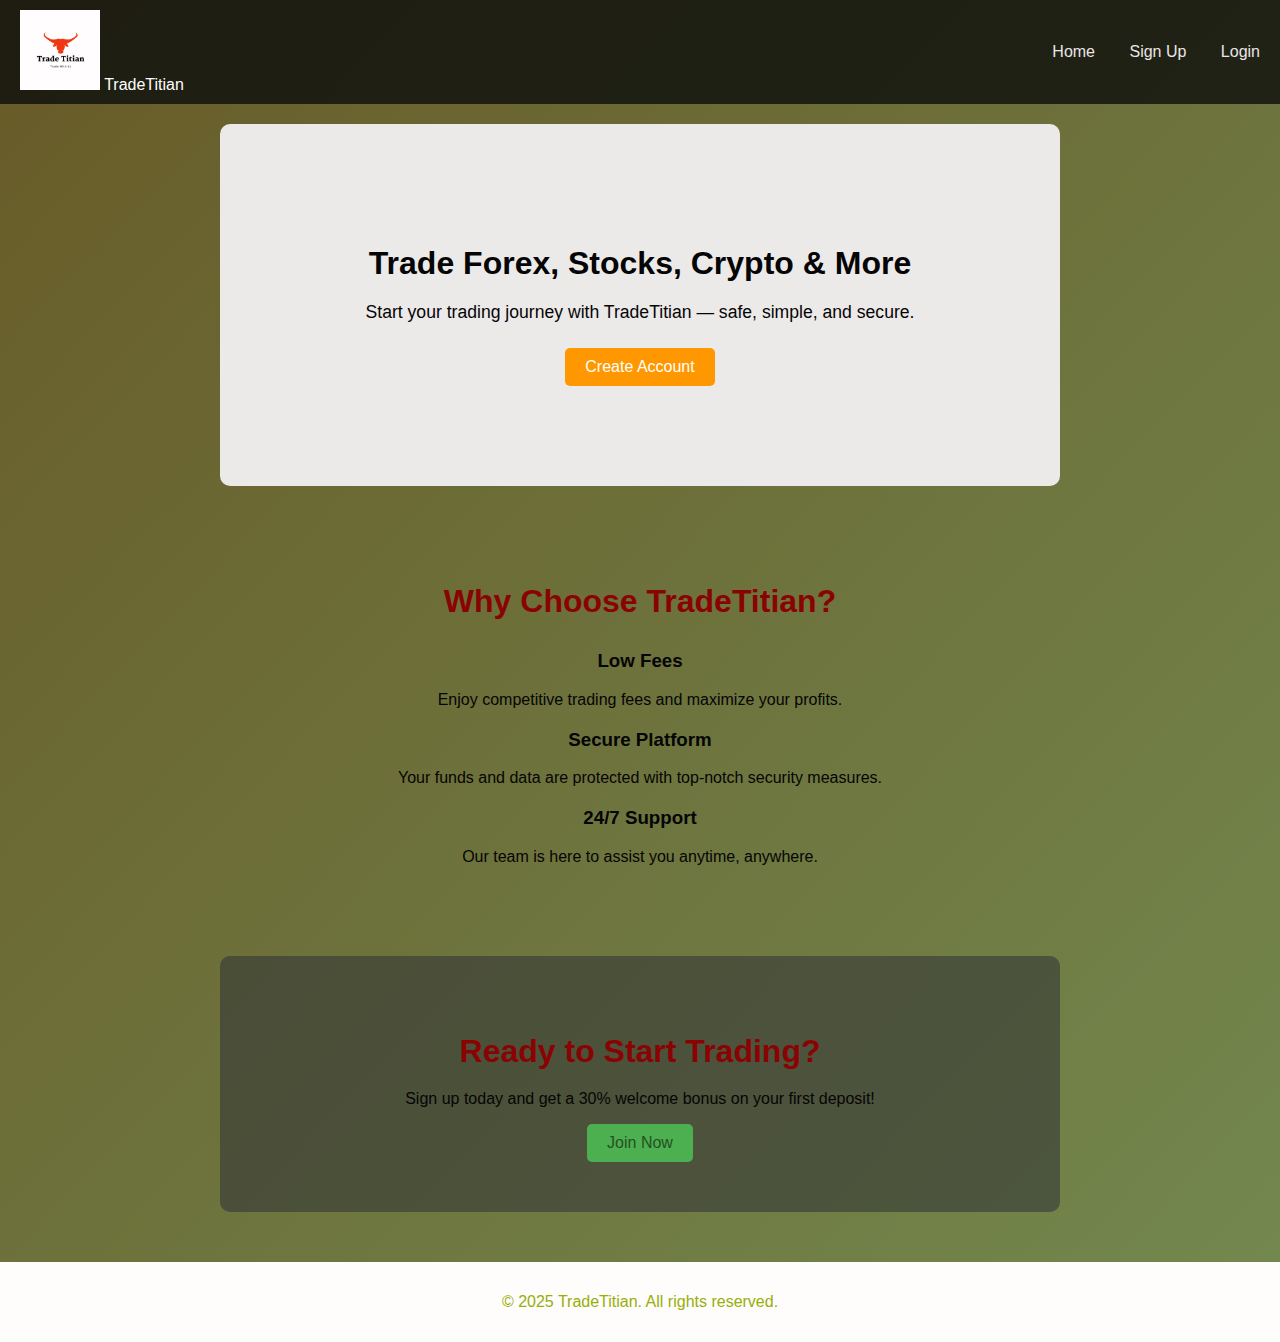
<file: index.html>
<!DOCTYPE html>
<html lang="en">
<head>
  <meta charset="UTF-8" />
  <meta name="viewport" content="width=device-width, initial-scale=1.0"/>
  <title>TradeTitian - Home</title>
  <link rel="stylesheet" href="style.css" />
</head>
<body>
  <header>
    <div class=""><logo></logo>
      <img src="image.png.png" alt="logo.png " style="height: 80px;"/> <!-- Added logo -->
      TradeTitian
    </div>
    <nav>
      <a href="index.html">Home</a>
      <a href="signup.html">Sign Up</a>
      <a href="login.html">Login</a>
    </nav>
  </header> 

  <section class="hero">
    <h1>Trade Forex, Stocks, Crypto & More</h1>
    <p>Start your trading journey with TradeTitian — safe, simple, and secure.</p>
    <a href="signup.html" class="btn">Create Account</a>
  </section>

  <section class="features">
    <h2>Why Choose TradeTitian?</h2>
    <div class="feature">
      <h3>Low Fees</h3>
      <p>Enjoy competitive trading fees and maximize your profits.</p>
    </div>
    <div class="feature">
      <h3>Secure Platform</h3>
      <p>Your funds and data are protected with top-notch security measures.</p>
    </div>
    <div class="feature">
      <h3>24/7 Support</h3>
      <p>Our team is here to assist you anytime, anywhere.</p>
    </div>
  </section>

  <section class="cta">
    <h2>Ready to Start Trading?</h2>
    <p>Sign up today and get a 30% welcome bonus on your first deposit!</p>
    <a href="signup.html" class="btn">Join Now</a>
  </section>

  <footer>
    <p>&copy; 2025 TradeTitian. All rights reserved.</p>
  </footer>
</body>
</html>
</file>
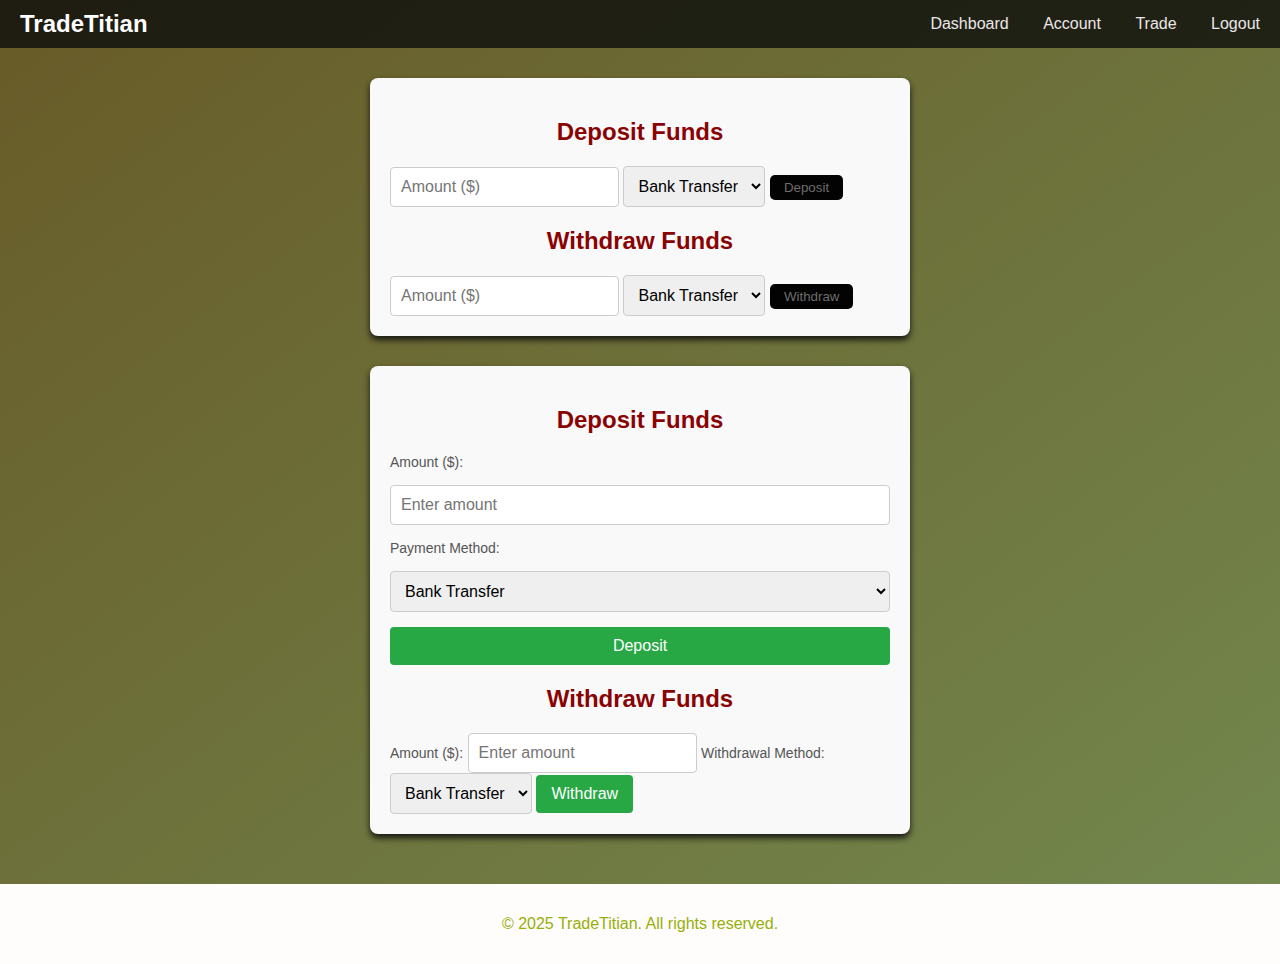
<file: deposite.html>
<!DOCTYPE html>
<html lang="en">
<head>
  <meta charset="UTF-8"/>
  <meta name="viewport" content="width=device-width, initial-scale=1.0"/>
  <title>Deposit - TradeTitian</title>
  <link rel="stylesheet" href="style.css"/>
</head>
<body>
  <header>
    <div class="logo">TradeTitian</div>
    <nav>
      <a href="dashboard.html">Dashboard</a>
      <a href="account.html">Account</a>
      <a href="trading.html">Trade</a>
      <a href="index.html">Logout</a>
    </nav>
  </header>

  <section class="form-section">
    <h2>Deposit Funds</h2>
    <form>
      <input type="number" placeholder="Amount ($)" required/>
      <select>
        <option>Bank Transfer</option>
        <option>Credit Card</option>
        <option>Crypto</option>
      </select>
      <button type="submit">Deposit</button>
    </form>

    <h2>Withdraw Funds</h2>
    <form>
      <input type="number" placeholder="Amount ($)" required/>
      <select>
        <option>Bank Transfer</option>
        <option>Crypto</option>
      </select>
      <button type="submit">Withdraw</button>
    </form>
  </section>
  <section class="form-section">
    <h2>Deposit Funds</h2>
    <form class="deposit-form">
      <label for="deposit-amount">Amount ($):</label>
      <input type="number" id="deposit-amount" placeholder="Enter amount" required />
  
      <label for="deposit-method">Payment Method:</label>
      <select id="deposit-method">
        <option value="bank-transfer">Bank Transfer</option>
        <option value="credit-card">Credit Card</option>
        <option value="crypto">Crypto</option>
      </select>
  
      <button type="submit" class="btn">Deposit</button>
    </form>
  
    <h2>Withdraw Funds</h2>
    <form class="withdraw-form">
      <label for="withdraw-amount">Amount ($):</label>
      <input type="number" id="withdraw-amount" placeholder="Enter amount" required />
  
      <label for="withdraw-method">Withdrawal Method:</label>
      <select id="withdraw-method">
        <option value="bank-transfer">Bank Transfer</option>
        <option value="crypto">Crypto</option>
      </select>
  
      <button type="submit" class="btn">Withdraw</button>
    </form>
  </section>
  <footer>
    <p>&copy; 2025 TradeTitian. All rights reserved.</p>
  </footer>
</body>
</html>
<sect
</file>
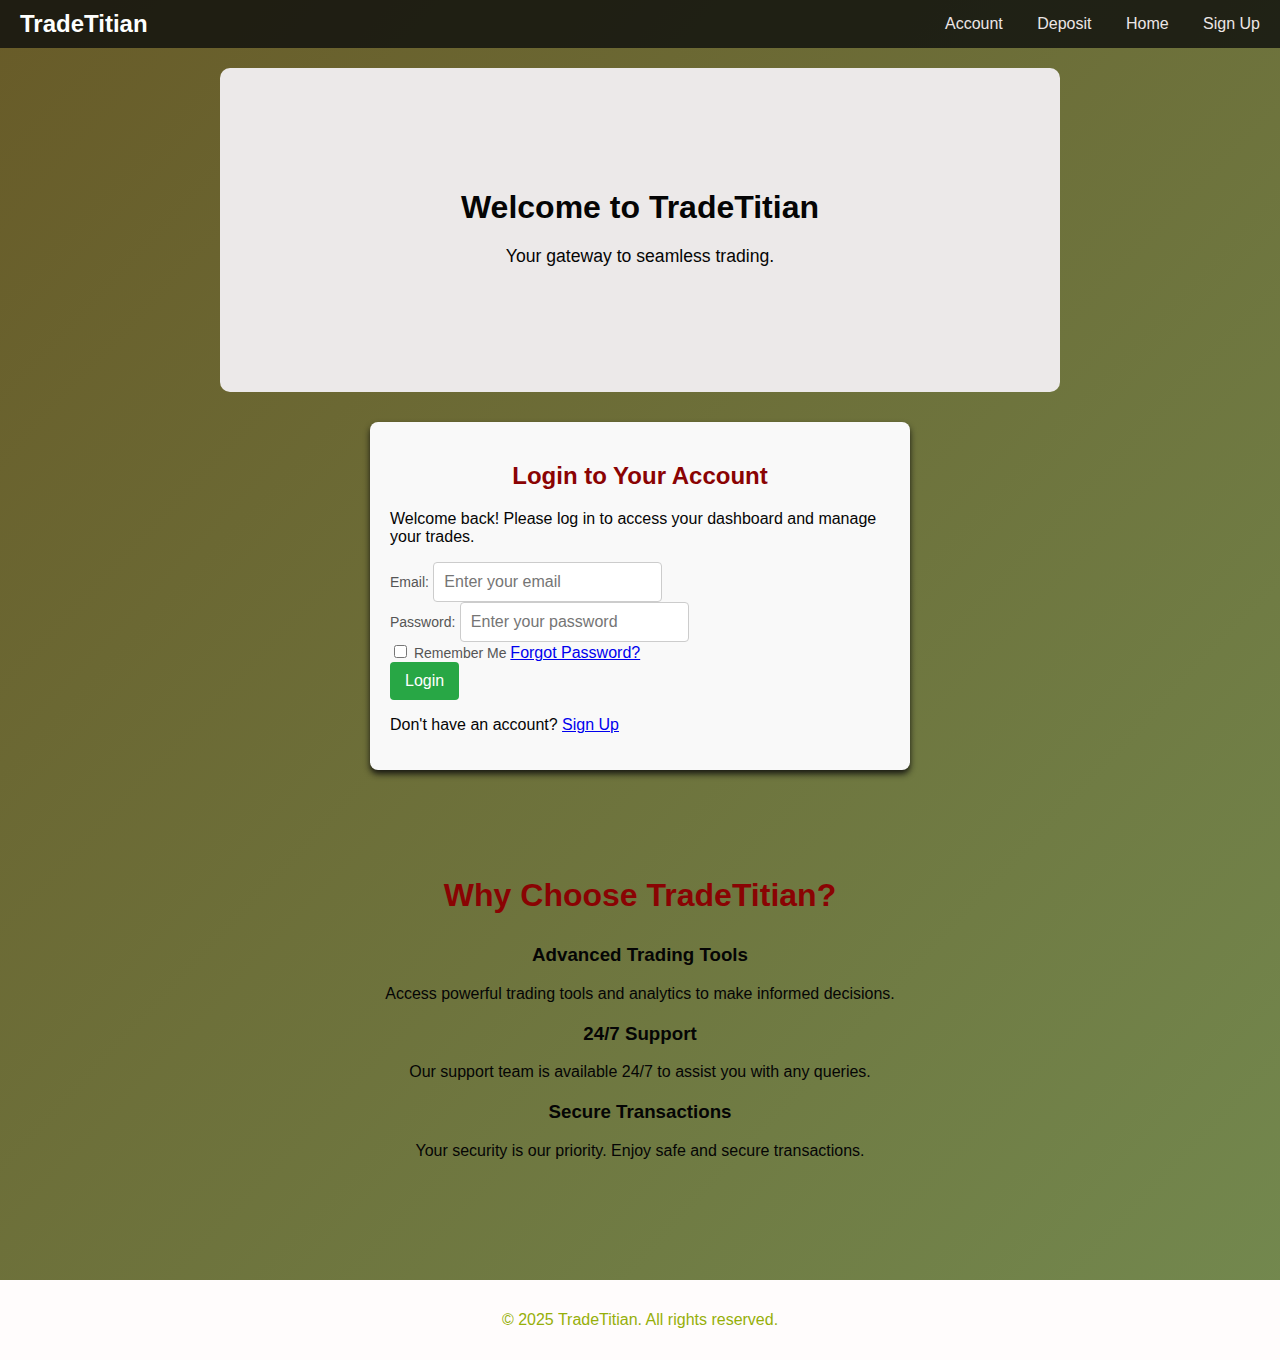
<file: login.html>
<!DOCTYPE html>
<html lang="en">
<head>
  <meta charset="UTF-8"/>
  <meta name="viewport" content="width=device-width, initial-scale=1.0"/>
  <title>Login - TradeTitian</title>
  <link rel="stylesheet" href="style.css"/>
</head>
<body>
  <header>
    <div class="logo">TradeTitian</div>
    <nav>
      <a href="account.html">Account</a>
      <a href="deposit.html">Deposit</a>
      <a href="index.html">Home</a>
      <a href="signup.html">Sign Up</a>
    </nav>
  </header>

  <section class="hero">
    <h1>Welcome to TradeTitian</h1>
    <p>Your gateway to seamless trading.</p>
  </section>

  <section class="form-section">
    <h2>Login to Your Account</h2>
    <p>Welcome back! Please log in to access your dashboard and manage your trades.</p>
    <form id="login-form">
      <div class="form-group">
        <label for="email">Email:</label>
        <input type="email" id="email" name="email" placeholder="Enter your email" required/>
      </div>
      <div class="form-group">
        <label for="password">Password:</label>
        <input type="password" id="password" name="password" placeholder="Enter your password" required/>
      </div>
      <div class="form-options">
        <label>
          <input type="checkbox" name="remember-me"/> Remember Me
        </label>
        <a href="forgot-password.html" class="forgot-password">Forgot Password?</a>
      </div>
      <button type="submit" class="btn">Login</button>
      <p class="signup-prompt">Don't have an account? <a href="signup.html">Sign Up</a></p>
    </form>
  </section>

  <section class="features">
    <h2>Why Choose TradeTitian?</h2>
    <div class="feature">
      <h3>Advanced Trading Tools</h3>
      <p>Access powerful trading tools and analytics to make informed decisions.</p>
    </div>
    <div class="feature">
      <h3>24/7 Support</h3>
      <p>Our support team is available 24/7 to assist you with any queries.</p>
    </div>
    <div class="feature">
      <h3>Secure Transactions</h3>
      <p>Your security is our priority. Enjoy safe and secure transactions.</p>
    </div>
  </section>

  <footer>
    <p>&copy; 2025 TradeTitian. All rights reserved.</p>
  </footer>
</body>
</html>
</file>
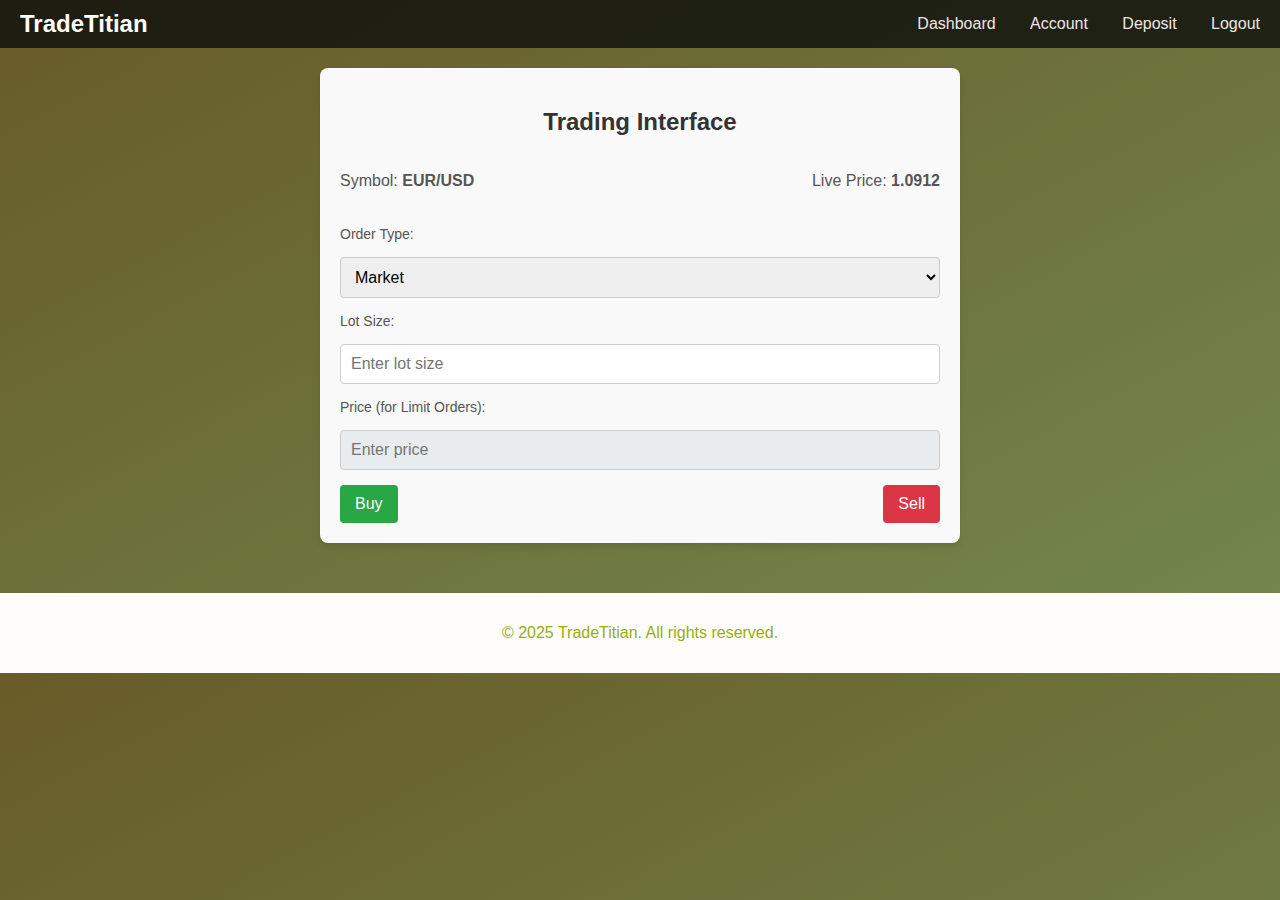
<file: trading.html>
<!DOCTYPE html>
<html lang="en">
<head>
  <meta charset="UTF-8"/>
  <meta name="viewport" content="width=device-width, initial-scale=1.0"/>
  <title>Trade - TradeTitian</title>
  <link rel="stylesheet" href="style.css"/>
</head>
<body>
  <header>
    <div class="logo">TradeTitian</div>
    <nav>
      <a href="dashboard.html">Dashboard</a>
      <a href="account.html">Account</a>
      <a href="deposit.html">Deposit</a>
      <a href="index.html">Logout</a>
    </nav>
  </header>

  <section class="trading">
    <h2>Trading Interface</h2>
    <div class="price-ticker">
      <p>Symbol: <strong>EUR/USD</strong></p>
      <p>Live Price: <strong id="live-price">1.0912</strong></p>
    </div>

    <form class="trading-form">
      <label for="order-type">Order Type:</label>
      <select id="order-type" name="order-type">
        <option value="market">Market</option>
        <option value="limit">Limit</option>
      </select>

      <label for="lot-size">Lot Size:</label>
      <input type="number" id="lot-size" name="lot-size" placeholder="Enter lot size" required />

      <label for="price">Price (for Limit Orders):</label>
      <input type="number" id="price" name="price" placeholder="Enter price" disabled />

      <div class="action-buttons">
        <button type="submit" class="btn buy-btn">Buy</button>
        <button type="submit" class="btn sell-btn">Sell</button>
      </div>
    </form>
  </section>

  <footer>
    <p>&copy; 2025 TradeTitian. All rights reserved.</p>
  </footer>
</body>
</html>
</file>
<file: style.css>
body {
    font-family: Arial, sans-serif;
    margin: 0;
    padding: 0;
    background: linear-gradient(to bottom right, #685b28, #73894f); /* Cool gradient background */
    color: #050505;
}

header {
    background: rgba(13, 14, 13, 0.8); /* Semi-transparent header */
    color: rgb(254, 255, 254);
    padding: 10px 20px;
    display: flex;
    justify-content: space-between;
    align-items: center;
}

.logo {
    font-size: 24px;
    font-weight: bold;
}

nav a {
    color: rgb(236, 230, 230);
    text-decoration: rgb(5, 5, 100);
    margin-left: 30px;
}

.hero {
    text-align: center;
    padding: 100px 20px;
    background: rgb(236, 233, 233); /* Slightly transparent overlay */
    border-radius: 10px;
    margin: 20px auto;
    max-width: 800px;
}

.hero h1 {
    font-size: 2rem;
    margin-bottom: 20px;
}

.hero p {
    font-size: 1.1rem;
    margin-bottom: 25px;
}

.hero .btn {
    background: #ff9800;
    color: #fff;
    padding: 10px 20px;
    text-decoration: none;
    border-radius: 5px;
    font-size: 1rem;
}

.features {
    text-align: center;
    padding: 50px 20px;
}

.features h2 {
    font-size: 2rem;
    margin-bottom: 30px;
}

.features .feature {
    margin: 20px 0;
}

.cta {
    text-align: center;
    padding: 50px 20px;
    background: rgba(54, 58, 55, 0.623); /* Semi-transparent background */
    border-radius: 10px;
    margin: 20px auto;
    max-width: 800px;
}

.cta h2 {
    font-size: 2rem;
    margin-bottom: 20px;
}

.cta .btn {
    background: #4caf50;
    color: #275023;
    padding: 10px 20px;
    text-decoration: none;
    border-radius: 5px;
    font-size: 1rem;
}

.btn {
    display: inline-block;
    padding: 10px 15px;
    font-size: 16px;
    color: #fff;
    background-color: #28a745;
    text-decoration: none;
    border-radius: 4px;
    cursor: pointer;
    transition: background-color 0.3s ease;
}

.btn:hover {
    background-color: #218838;
}

footer {
    background: #fffcfc;
    color: rgb(150, 175, 9);
    text-align: center;
    padding: 15px;
    margin-top: 50px;
}

.form-section {
    max-width: 500px;
    margin: 30px auto;
    padding: 20px;
    background-color: #f9f9f9;
    border-radius: 8px;
    box-shadow: 0 4px 6px rgba(12, 12, 12, 0.877);
}

h2 {
    text-align: center;
    color: #8a0303;
    margin-bottom: 20px;
}

.deposit-form {
    display: flex;
    flex-direction: column;
    gap: 15px;
}

label {
    font-size: 14px;
    color: #555;
}

input, select {
    padding: 10px;
    font-size: 16px;
    border: 1px solid #ccc;
    border-radius: 4px;
}

input:focus, select:focus {
    border-color: #007bff;
    outline: none;
}

.deposit-address {
    padding: 15px;
    background-color: #e9ecef;
    border: 1px solid #ccc;
    border-radius: 5px;
}

.deposit-address h3 {
    margin-bottom: 5px;
    font-size: 16px;
    color: #333;
}

.deposit-address p {
    font-size: 14px;
    color: #555;
    word-break: break-all;
}

.copy-btn {
    margin-top: 10px;
    padding: 8px 12px;
    font-size: 14px;
    color: #fff;
    background-color: #007bff;
    border: none;
    border-radius: 4px;
    cursor: pointer;
    transition: background-color 0.3s ease;
}

.copy-btn:hover {
    background-color: #0056b3;
}

.dashboard, .account {
    max-width: 800px;
    margin: 50px auto;
    background: rgb(255, 251, 251);
    padding: 30px;
    border-radius: 8px;
    box-shadow: 0 0 10px rgba(5, 5, 5, 0.993);
}

.dashboard-buttons a {
    margin-right: 15px;
}

button {
    background-color: #030303;
    color: rgb(110, 109, 109);
    border: none;
    padding: 5px 14px;
    cursor: pointer;
    border-radius: 5px;
}

.welcome-image {
    display: block;
    margin: 20px auto;
    max-width: 100%;
    height: auto;
    border-radius: 10px;
}

.recent-transactions {
    margin-top: 30px;
    padding: 20px;
    background-color: #f9f9f9;
    border: 1px solid #070707;
    border-radius: 5px;
}

.recent-transactions h3 {
    margin-bottom: 15px;
    font-size: 1.5em;
    color: #fffefe;
}

.recent-transactions ul {
    list-style: none;
    padding: 0;
}

.recent-transactions li {
    margin-bottom: 10px;
    font-size: 1em;
    color: #555;
}

.dashboard-summary {
    display: flex;
    justify-content: space-around;
    margin: 30px 0;
    padding: 20px;
    background: rgba(255, 255, 255, 0.1);
    border-radius: 10px;
}

.summary-item {
    text-align: center;
    color: #fff;
}

.summary-item h3 {
    font-size: 1.5rem;
    margin-bottom: 10px;
}

.summary-item p {
    font-size: 1.2rem;
    font-weight: bold;
}

.account-settings {
    max-width: 600px;
    margin: 50px auto;
    background: rgba(255, 255, 255, 0.1);
    padding: 30px;
    border-radius: 8px;
    box-shadow: 0 0 10px rgba(0, 0, 0, 0.1);
}

.account-settings h2 {
    text-align: center;
    margin-bottom: 20px;
    color: #fff;
}

.settings-form label {
    display: block;
    margin-bottom: 5px;
    color: #fff;
}

.settings-form input {
    width: 100%;
    padding: 10px;
    margin-bottom: 20px;
    border: 1px solid #ccc;
    border-radius: 4px;
}

.settings-form button {
    width: 100%;
    padding: 10px;
    background: #4caf50;
    color: white;
    border: none;
    border-radius: 5px;
    cursor: pointer;
    font-size: 1rem;
}

.settings-form button:hover {
    background: #45a049;
}

.trading {
    max-width: 600px;
    margin: 20px auto;
    padding: 20px;
    background-color: #f9f9f9;
    border-radius: 8px;
    box-shadow: 0 4px 6px rgba(0, 0, 0, 0.1);
}

.trading h2 {
    text-align: center;
    margin-bottom: 20px;
    color: #333;
}

.price-ticker {
    display: flex;
    justify-content: space-between;
    margin-bottom: 20px;
    font-size: 16px;
    color: #555;
}

.trading-form {
    display: flex;
    flex-direction: column;
    gap: 15px;
}

.trading-form label {
    font-size: 14px;
    color: #555;
}

.trading-form input, .trading-form select {
    padding: 10px;
    font-size: 16px;
    border: 1px solid #ccc;
    border-radius: 4px;
}

.trading-form input:disabled {
    background-color: #e9ecef;
}

.action-buttons {
    display: flex;
    justify-content: space-between;
}

.buy-btn {
    background-color: #28a745;
}

.buy-btn:hover {
    background-color: #218838;
}

.sell-btn {
    background-color: #dc3545;
}

.sell-btn:hover {
    background-color: #c82333;
}

.deposit-address {
    margin-top: 20px;
    padding: 15px;
    background-color: #2dac06;
    border: 1px solid #020202;
    border-radius: 5px;
}

.deposit-address h3 {
    margin-bottom: 5px;
    font-size: 16px;
    color: #333;
}

.deposit-address p {
    font-size: 14px;
    color: #555;
    word-break: break-all;
}

.copy-btn {
    margin-top: 10px;
    padding: 8px 12px;
    font-size: 14px;
    color: #0e0bbd;
    background-color: #07509e;
    border: none;
    border-radius: 4px;
    cursor: pointer;
    transition: background-color 0.3s ease;
}

.copy-btn:hover {
    background-color: #0056b3;
}

.blockchain-section {
    margin-top: 20px;
    padding: 15px;
    background-color: #1409ad;
    border: 1px solid #7a0404;
    border-radius: 8px;
}

.blockchain-section h3 {
    text-align: center;
    margin-bottom: 15px;
    color: #3f08c2;
}

.blockchain-address {
    margin-bottom: 20px;
}

.blockchain-address h4 {
    font-size: 16px;
    color: #555;
    margin-bottom: 5px;
}

.blockchain-address p {
    font-size: 14px;
    color: #555;
    word-break: break-word;
}

.copy-btn {
    margin-top: 5px;
    padding: 8px 12px;
    font-size: 14px;
    color: #0e0c8a;
    background-color: #007bff;
    border: none;
    border-radius: 4px;
    cursor: pointer;
    transition: background-color 0.3s ease;
}

.copy-btn:hover {
    background-color: #0056b3;
}
</file>
